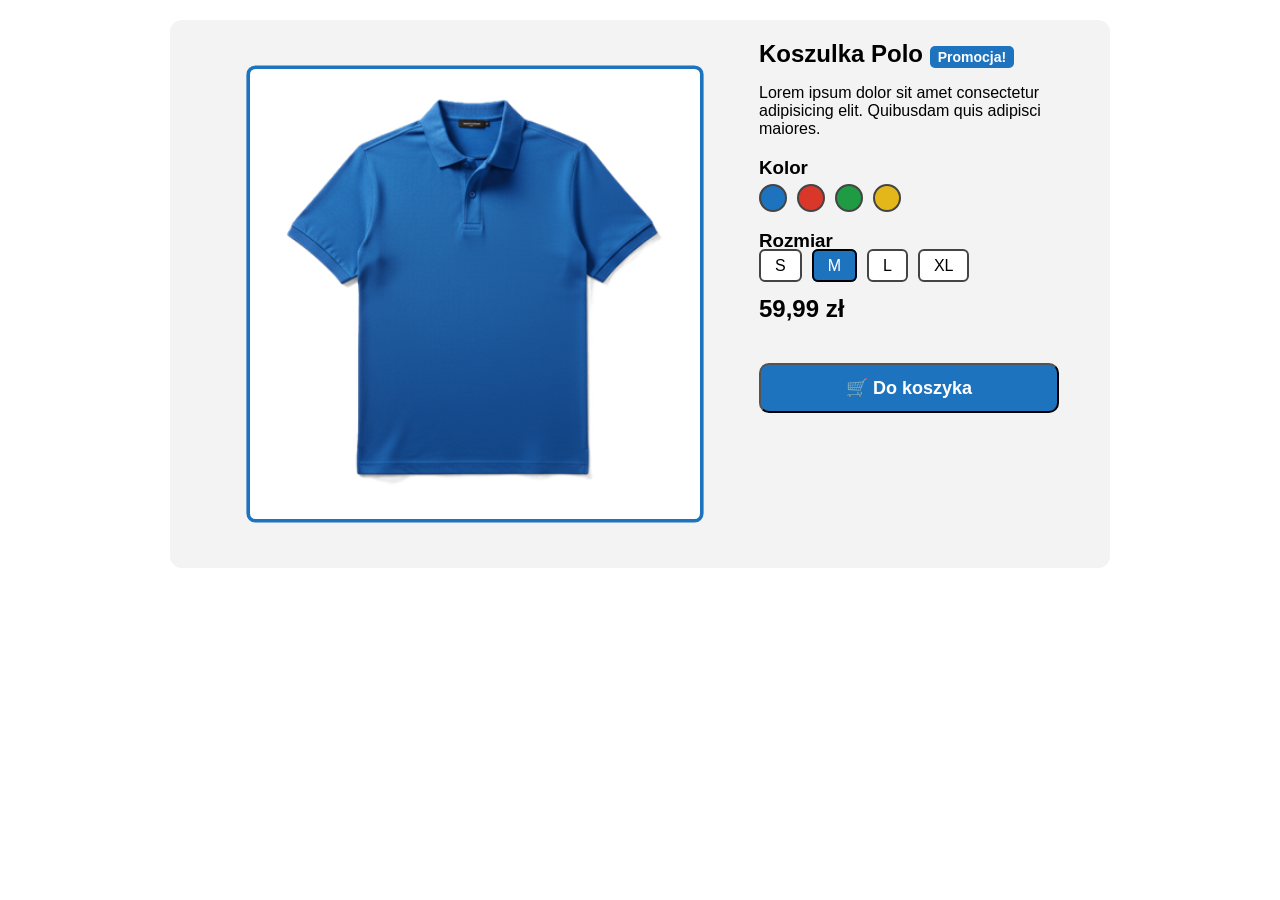
<file: lab-3/index.html>
<!DOCTYPE html>
<html lang="pl">
  <head>
    <meta charset="UTF-8" />
    <title>Lab 3</title>
    <link rel="stylesheet" href="css/polo.css" />
  </head>
  <body>
    <div class="card">
      <div class="image"></div>

      <div class="details">
        <h2 class="header">
          Koszulka Polo <span class="badge">Promocja!</span>
        </h2>

        <p class="desc">
          Lorem ipsum dolor sit amet consectetur adipisicing elit. Quibusdam
          quis adipisci maiores.
        </p>

        <div class="section">
          <h3>Kolor</h3>
          <div class="color_options">
            <label class="color_option">
              <input type="radio" name="color" value="blue" checked />
              <span class="color blue"></span>
            </label>

            <label class="color_option">
              <input type="radio" name="color" value="red" />
              <span class="color red"></span>
            </label>

            <label class="color_option">
              <input type="radio" name="color" value="green" />
              <span class="color green"></span>
            </label>

            <label class="color_option">
              <input type="radio" name="color" value="yellow" />
              <span class="color yellow"></span>
            </label>
          </div>
        </div>

        <div class="section">
          <h3>Rozmiar</h3>
          <div class="sizes">
            <label class="size_option">
              <input type="radio" name="size" value="S" />
              <span class="size">S</span>
            </label>

            <label class="size_option">
              <input type="radio" name="size" value="M" checked />
              <span class="size">M</span>
            </label>

            <label class="size_option">
              <input type="radio" name="size" value="L" />
              <span class="size">L</span>
            </label>

            <label class="size_option">
              <input type="radio" name="size" value="XL" />
              <span class="size">XL</span>
            </label>
          </div>
        </div>
        <h2 class="cena">59,99 zł</h2>

        <button class="button">🛒 Do koszyka</button>
      </div>
    </div>
  </body>
</html>
</file>
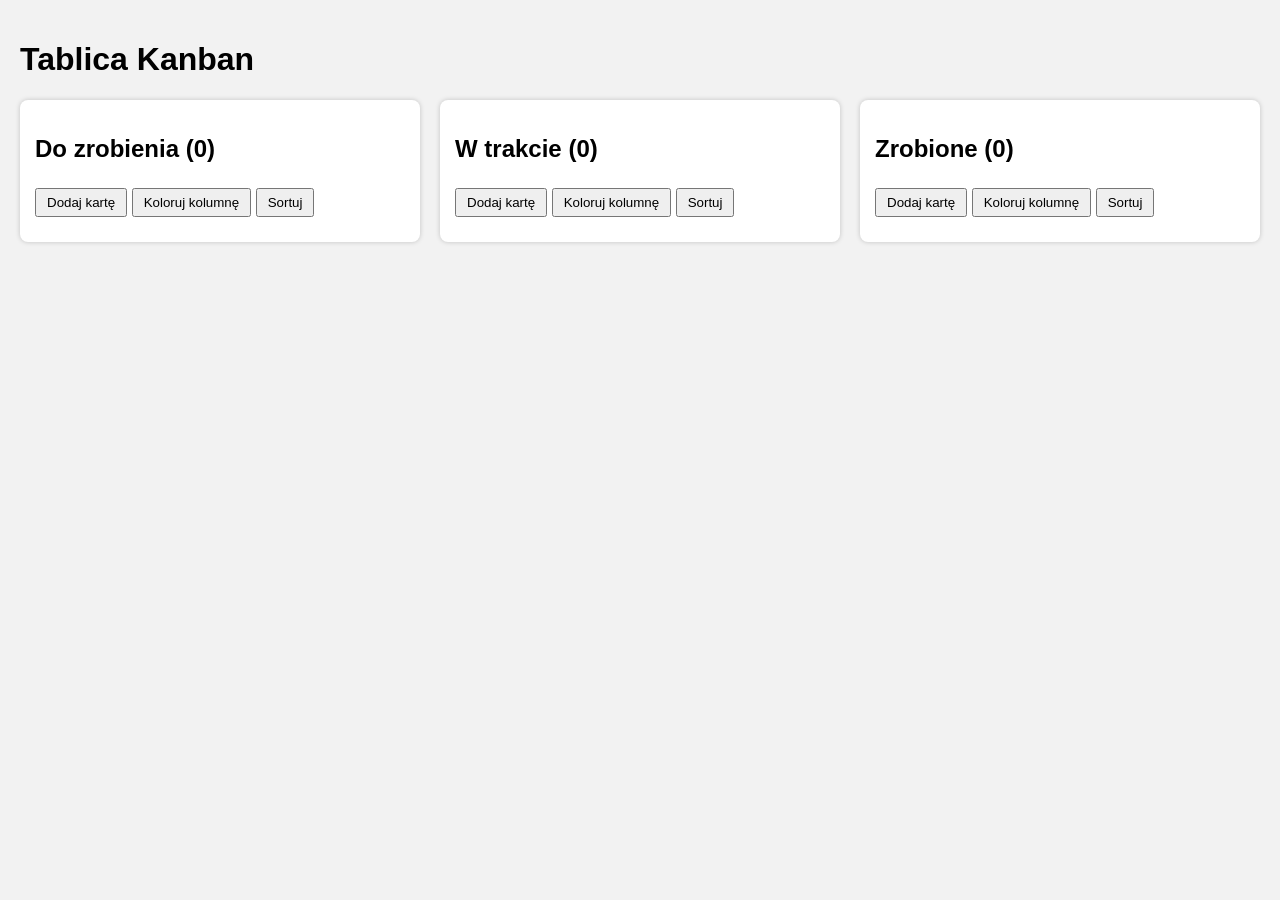
<file: lab-4/index.html>
<!DOCTYPE html>
<html lang="pl">
<head>
    <meta charset="UTF-8" />
    <meta name="viewport" content="width=device-width, initial-scale=1.0" />
    <title>Kanban</title>
    <link rel="stylesheet" href="css/kanban.css" />
</head>
<body>
    <h1>Tablica Kanban</h1>
    <div id="board">
        <div class="column" data-col="todo">
            <h2>Do zrobienia (<span class="count">0</span>)</h2>
            <button class="add-card">Dodaj kartę</button>
            <button class="color-column">Koloruj kolumnę</button>
            <button class="sort">Sortuj</button>
            <div class="cards"></div>
        </div>

        <div class="column" data-col="doing">
            <h2>W trakcie (<span class="count">0</span>)</h2>
            <button class="add-card">Dodaj kartę</button>
            <button class="color-column">Koloruj kolumnę</button>
            <button class="sort">Sortuj</button>
            <div class="cards"></div>
        </div>

        <div class="column" data-col="done">
            <h2>Zrobione (<span class="count">0</span>)</h2>
            <button class="add-card">Dodaj kartę</button>
            <button class="color-column">Koloruj kolumnę</button>
            <button class="sort">Sortuj</button>
            <div class="cards"></div>
        </div>
    </div>

    <script src="kanban.js"></script>
</body>
</html>
</file>
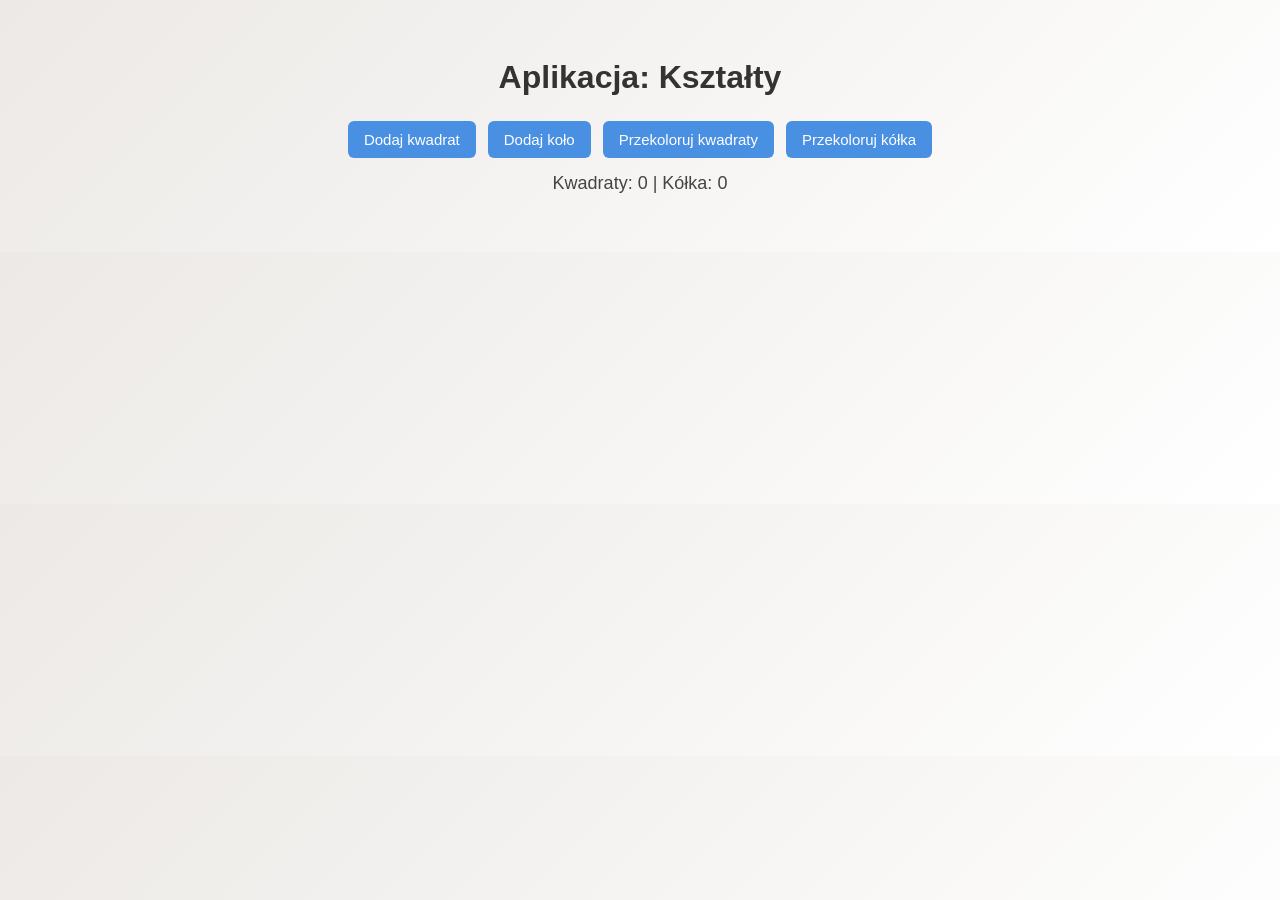
<file: lab-5/index.html>
<!DOCTYPE html>
<html lang="pl">
<head>
<meta charset="UTF-8" />
<meta name="viewport" content="width=device-width, initial-scale=1.0" />
<title>Kształty</title>
<link rel="stylesheet" href="css/style.css" />
</head>
<body>
<h1>Aplikacja: Kształty</h1>


<div id="controls">
<button id="add-square">Dodaj kwadrat</button>
<button id="add-circle">Dodaj koło</button>
<button id="recolor-squares">Przekoloruj kwadraty</button>
<button id="recolor-circles">Przekoloruj kółka</button>
</div>


<div id="counters">
Kwadraty: <span id="count-sq">0</span> |
Kółka: <span id="count-ci">0</span>
</div>


<div id="shapes"></div>


<script type="module" src="app.js"></script>
</body>
</html>
</file>
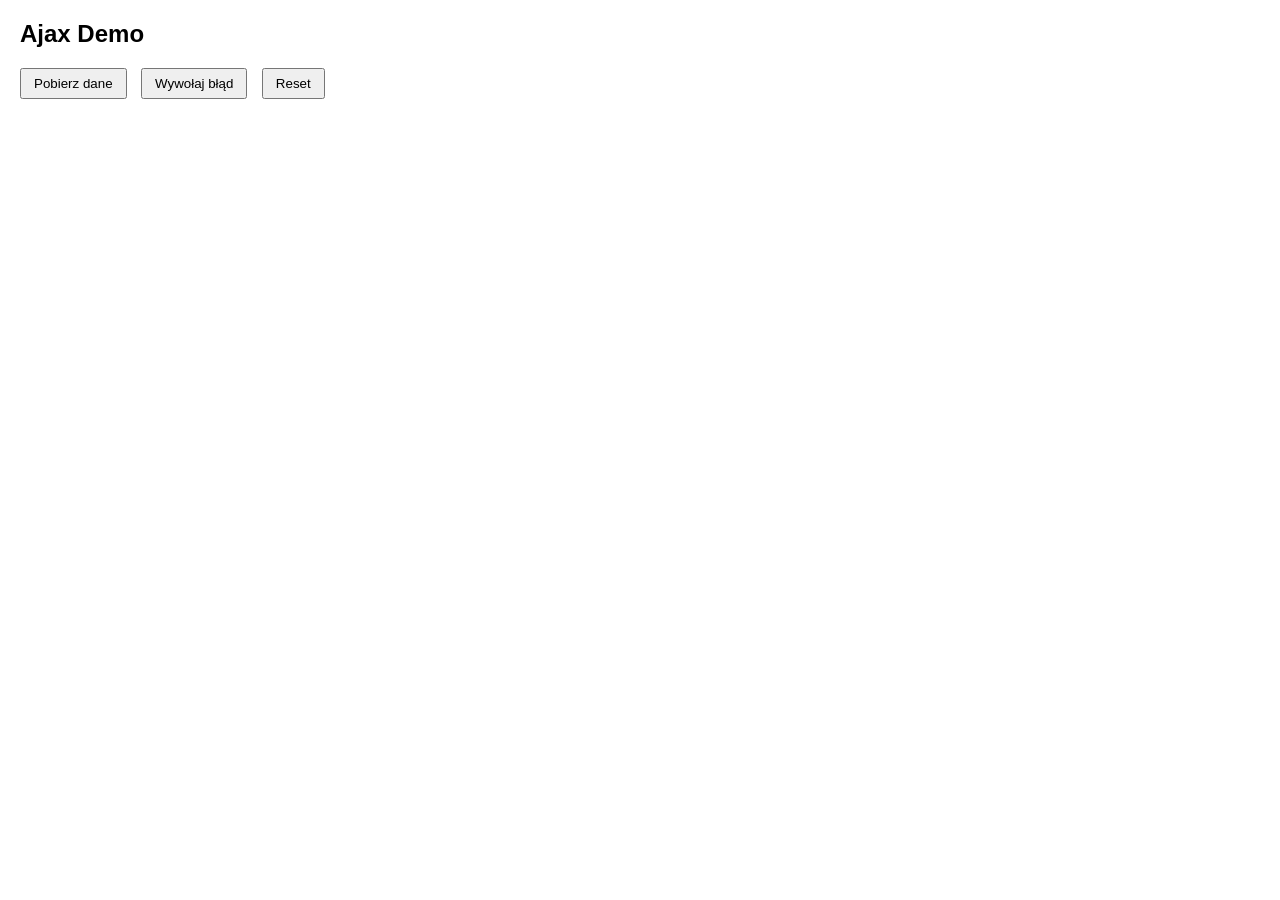
<file: lab-6/index.html>
<!DOCTYPE html>
<html lang="pl">
<head>
  <meta charset="UTF-8">
  <title>Ajax Demo</title>

  <link rel="stylesheet" href="css/style.css">
</head>
<body>

  <h2>Ajax Demo</h2>

  <button id="btnLoad">Pobierz dane</button>
  <button id="btnError">Wywołaj błąd</button>
  <button id="btnReset">Reset</button>

  <div id="loader">Ładowanie...</div>
  <div id="error"></div>
  <ul id="list"></ul>

  <script src= "ajax.js"></script>
  <script src="app.js"></script>

</body>
</html>
</file>
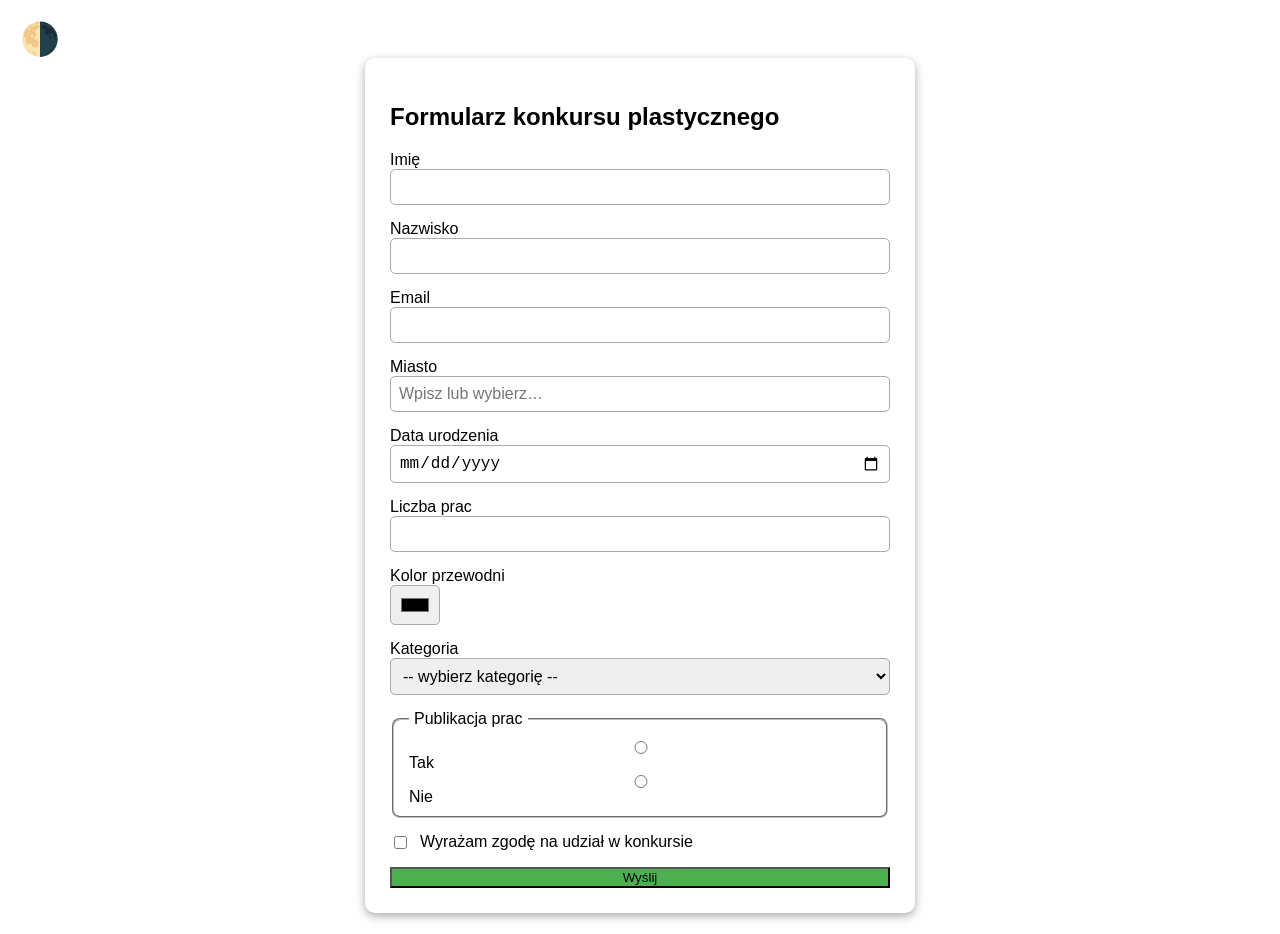
<file: lab-1/konkurs.html>
<!DOCTYPE html>
<html lang="pl">
<head>
    <meta charset="UTF-8">
    <title>Konkurs plastyczny</title>
    <link rel="stylesheet" href="css/konkurs.css">
</head>
<body>

<div class="motyw" title="motyw">🌗</div>

<main>
    <h2>Formularz konkursu plastycznego</h2>

    <form action="https://httpbin.org/get" method="get" class="contest-form">

        <label>Imię
            <input type="text" name="imie" maxlength="30" required>
        </label>

        <label>Nazwisko
            <input type="text" name="nazwisko" maxlength="50" required>
        </label>

        <label>Email
            <input type="email" name="email" required>
        </label>

        <label>Miasto
            <input list="miasta" name="miasto" placeholder="Wpisz lub wybierz…" required>
            <datalist id="miasta">
                <option value="Warszawa"></option>
                <option value="Kraków"></option>
                <option value="Gdańsk"></option>
                <option value="Wrocław"></option>
            </datalist>
        </label>

        <label>Data urodzenia
            <input type="date" name="urodziny" required>
        </label>

        <label>Liczba prac
            <input type="number" name="liczba" min="1" max="6" required>
        </label>

        <label>Kolor przewodni
            <input type="color" name="kolor" required>
        </label>

        <label>Kategoria
            <select name="kategoria" required>
                <option value="">-- wybierz kategorię --</option>
                <option value="dzieci">Dzieci</option>
                <option value="mlodziez">Młodzież</option>
                <option value="dorosli">Dorośli</option>
            </select>
        </label>

        <fieldset>
            <legend>Publikacja prac</legend>
            <label><input type="radio" name="publikacja" value="tak" required> Tak</label>
            <label><input type="radio" name="publikacja" value="nie" required> Nie</label>
        </fieldset>

        <label class="check">
            <input type="checkbox" name="zgoda" required>
            Wyrażam zgodę na udział w konkursie
        </label>

        <button type="submit" class="wyslij">Wyślij</button>

    </form>
</main>

</body>
</html>
</file>
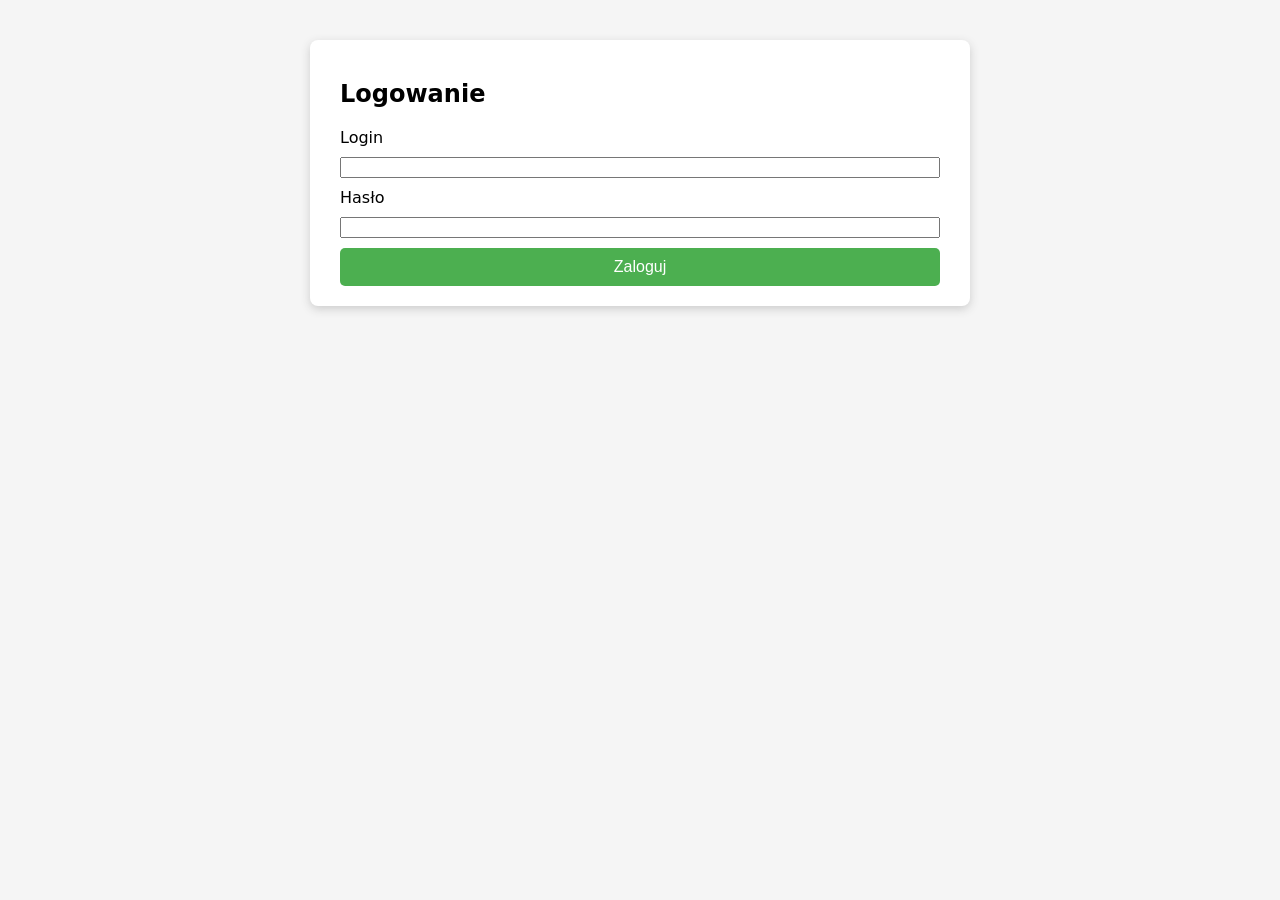
<file: lab-1/login.html>
<!DOCTYPE html>
<html lang="pl">
<head>
    <meta charset="UTF-8">
    <title>Logowanie</title>
    <link rel="stylesheet" href="css/main.css">
</head>
<body>
    <main class="form-container">
        <h2>Logowanie</h2>

        <form action="https://httpbin.org/post" method="post" class="simple-form">
            <label for="login">Login</label>
            <input type="text" id="login" name="login" required>

            <label for="pass">Hasło</label>
            <input type="password" id="pass" name="password" required>

            <button type="submit">Zaloguj</button>
        </form>
    </main>
</body>
</html>
</file>
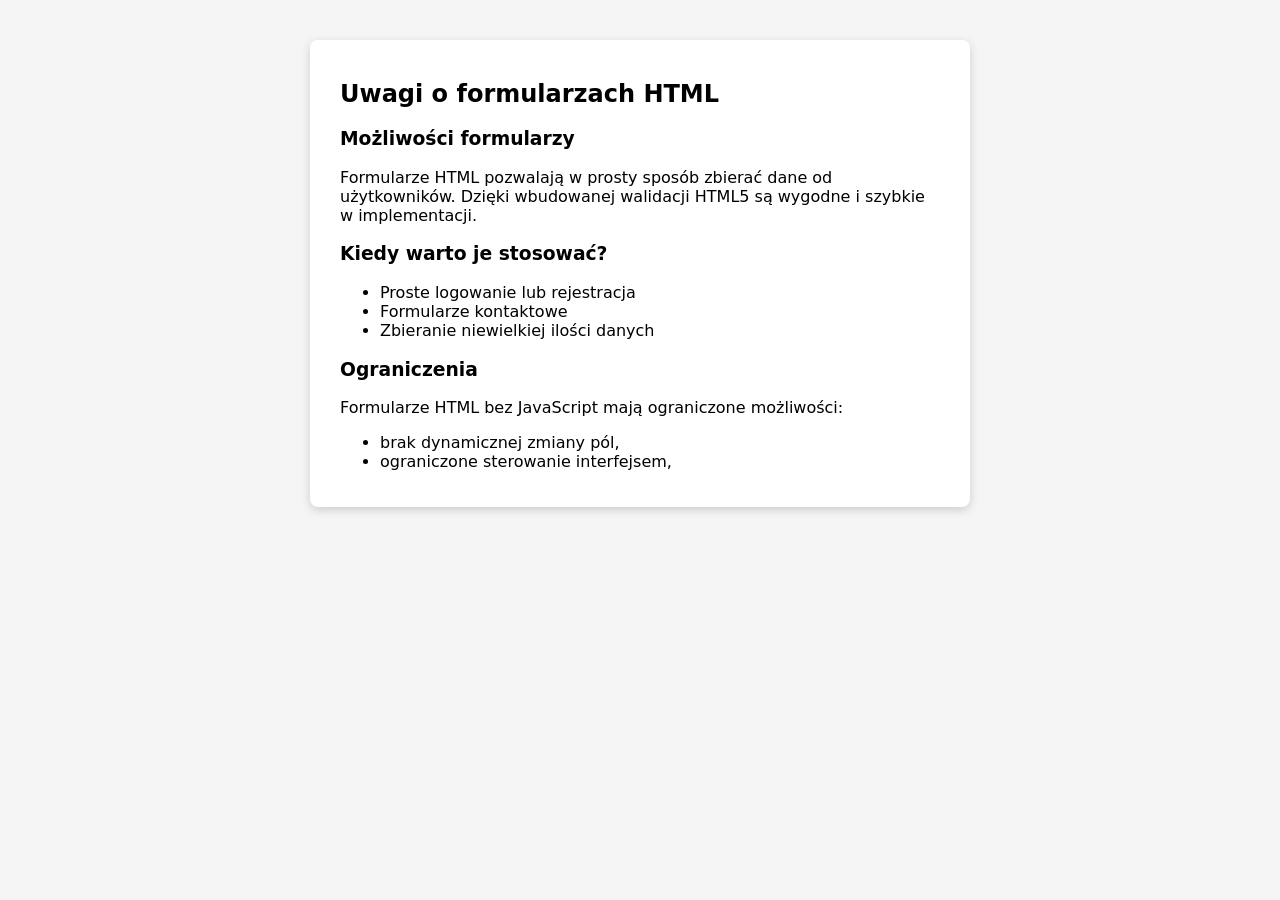
<file: lab-1/uwagi.html>
<!DOCTYPE html>
<html lang="pl">
<head>
    <meta charset="UTF-8">
    <title>Uwagi o formularzach HTML</title>
    <link rel="stylesheet" href="css/main.css">
</head>
<body>

<main class="article">
    <h2>Uwagi o formularzach HTML</h2>

    <section>
        <h3>Możliwości formularzy</h3>
        <p>
            Formularze HTML pozwalają w prosty sposób zbierać dane od użytkowników.
            Dzięki wbudowanej walidacji HTML5 są wygodne i szybkie w implementacji.
        </p>
    </section>

    <section>
        <h3>Kiedy warto je stosować?</h3>
        <ul>
            <li>Proste logowanie lub rejestracja</li>
            <li>Formularze kontaktowe</li>
            <li>Zbieranie niewielkiej ilości danych</li>
        </ul>
    </section>

    <section>
        <h3>Ograniczenia</h3>
        <p>
            Formularze HTML bez JavaScript mają ograniczone możliwości:
        </p>
        <ul>
            <li>brak dynamicznej zmiany pól,</li>
            <li>ograniczone sterowanie interfejsem,</li>
        </ul>
    </section>
</main>

</body>
</html>
</file>
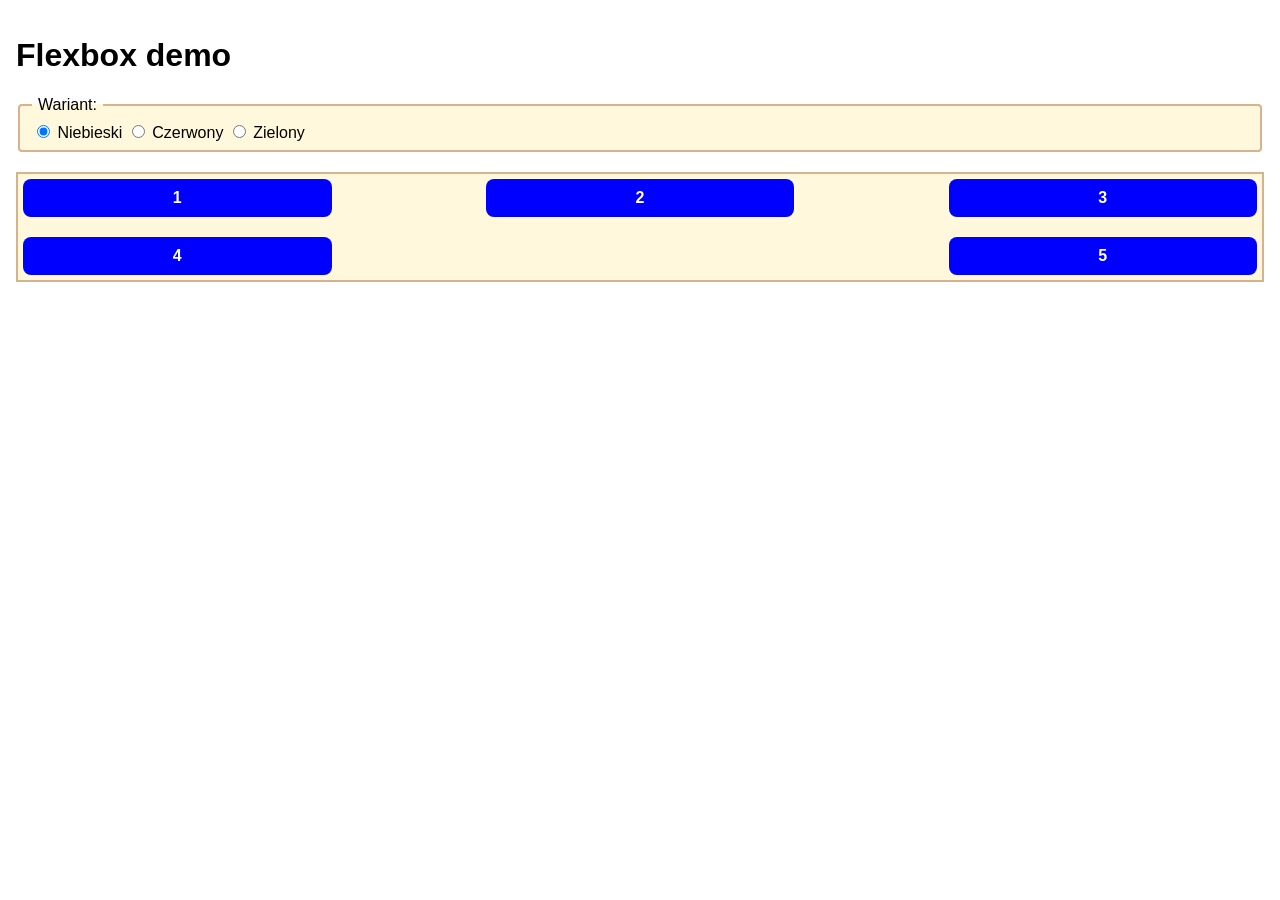
<file: lab-2/flex.html>
<!DOCTYPE html>
<html lang="pl">
  <head>
    <meta charset="UTF-8" />
    <meta 
      name="viewport" 
      content="width=device-width, initial-scale=1.0" 
    >
    <title>Flexbox Demo</title>
    <link rel="stylesheet" href="css/flex.css" />
  </head>
  <body>
    <h1>Flexbox demo</h1>
    <header>
      <fieldset class="theme-picker">
        <legend>Wariant:</legend>
        <label>
          <input type="radio" name="version" value="blue" checked />
          Niebieski
        </label>
        <label
          ><input type="radio" name="version" value="red" />
          Czerwony
        </label>
        <label>
          <input type="radio" name="version" value="green" />
          Zielony
        </label>
      </fieldset>
    </header>
    <div class="container">
      <div class="item">1</div>
      <div class="item">2</div>
      <div class="item">3</div>
      <div class="item">4</div>
      <div class="item">5</div>
    </div>
  </body>
</html>
</file>
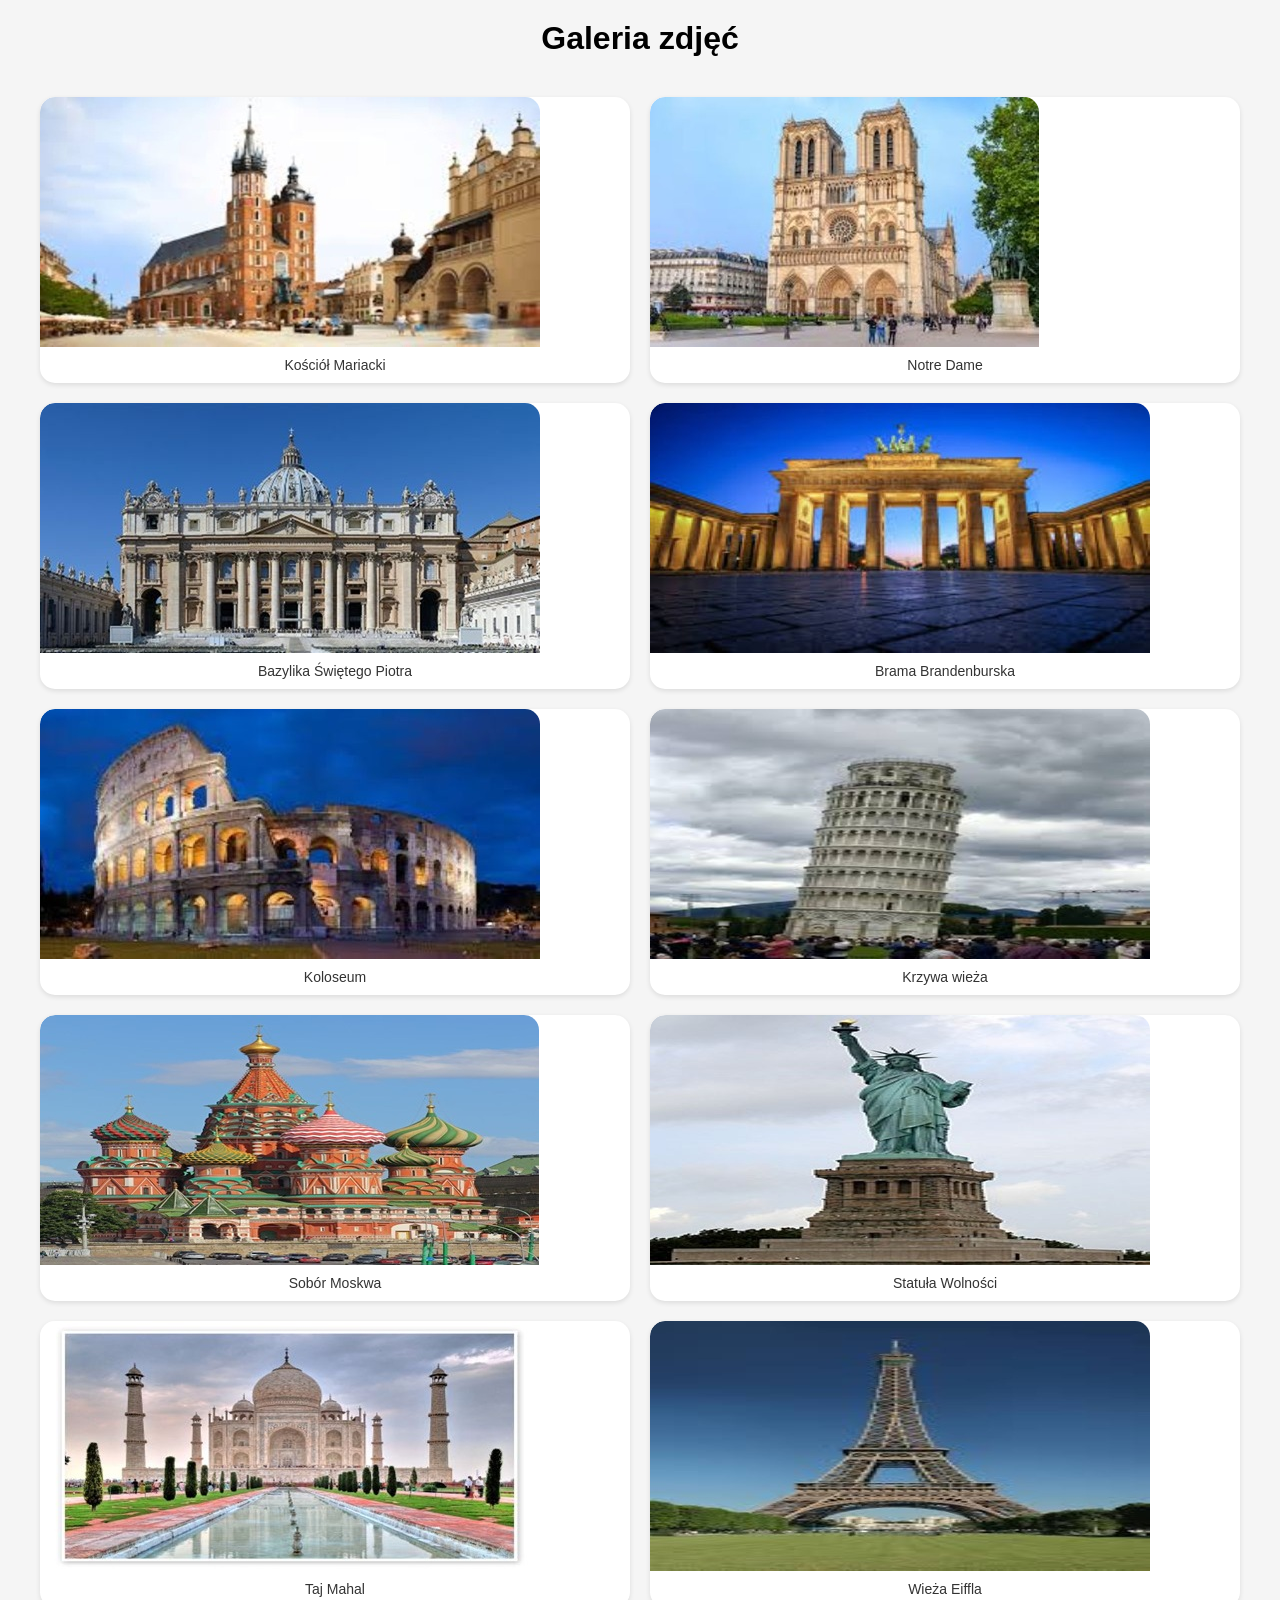
<file: lab-2/galeria.html>
<!DOCTYPE html>
<html lang="pl">
<head>
    <meta charset="UTF-8">
    <meta name="viewport" content="width=device-width, initial-scale=1.0">
    <title>Galeria</title>
    <link rel="stylesheet" href="css/galeria.css">
</head>
<body>
    <h1>Galeria zdjęć</h1>
    <div class="gallery">
         <figure>
      <picture>
        <source media="(min-width:1600px)" srcset="zdjecia_galeria/kosciol_mariacki_1000.jpg">
        <source media="(min-width:1200px) and (max-width:1599px)" srcset="zdjecia_galeria/kosciol_mariacki_500.jpg">
        <source media="(min-width:800px) and (max-width:1199px)" srcset="zdjecia_galeria/kosciol_mariacki_1000.jpg">
        <source media="(max-width:800px)" srcset="zdjecia_galeria/kosciol_mariacki_500.jpg">
        <img src="zdjecia_galeria/kosciol_mariacki_500.jpg" alt="Kościół Mariacki">
      </picture>
      <figcaption>Kościół Mariacki</figcaption>
      </figure>
       <figure>
      <picture>
        <source media="(min-width:1600px)" srcset="zdjecia_galeria/notre_dame_1000.jpg">
        <source media="(min-width:1200px) and (max-width:1599px)" srcset="zdjecia_galeria/notre_dame_500.jpg">
        <source media="(min-width:800px) and (max-width:1199px)" srcset="zdjecia_galeria/notre_dame_1000.jpg">
        <source media="(max-width:800px)" srcset="zdjecia_galeria/notre_dame_500.jpg">
        <img src="zdjecia_galeria/notre_dame_500.jpg" alt="Notre Dame">
      </picture>
      <figcaption>Notre Dame</figcaption>
      </figure>
      <figure>
      <picture>
        <source media="(min-width:1600px)" srcset="zdjecia_galeria/bazylika_sw_piotra_1000.jpg">
        <source media="(min-width:1200px) and (max-width:1599px)" srcset="zdjecia_galeria/bazylika_sw_piotra_500.jpg">
        <source media="(min-width:800px) and (max-width:1199px)" srcset="zdjecia_galeria/bazylika_sw_piotra_1000.jpg">
        <source media="(max-width:800px)" srcset="zdjecia_galeria/bazylika_sw_piotra_500.jpg">
        <img src="zdjecia_galeria/bazylika_sw_piotra_500.jpg" alt="Bazylika Św. Piotra">
      </picture>
      <figcaption>Bazylika Świętego Piotra</figcaption>
    </figure>
    <figure>
      <picture>
        <source media="(min-width:1600px)" srcset="zdjecia_galeria/brama_brandenburska_1000.jpg">
        <source media="(min-width:1200px) and (max-width:1599px)" srcset="zdjecia_galeria/brama_brandenburska_500.jpg">
        <source media="(min-width:800px) and (max-width:1199px)" srcset="zdjecia_galeria/brama_brandenburska_1000.jpg">
        <source media="(max-width:800px)" srcset="zdjecia_galeria/brama_brandenburska_500.jpg">
        <img src="zdjecia_galeria/brama_brandenburska_500.jpg" alt="Brama Brandenburska">
      </picture>
      <figcaption>Brama Brandenburska</figcaption>
      </figure>
      <figure>
      <picture>
        <source media="(min-width:1600px)" srcset="zdjecia_galeria/koloseum_1000.jpg">
        <source media="(min-width:1200px) and (max-width:1599px)" srcset="zdjecia_galeria/koloseum_500.jpg">
        <source media="(min-width:800px) and (max-width:1199px)" srcset="zdjecia_galeria/koloseum_1000.jpg">
        <source media="(max-width:800px)" srcset="zdjecia_galeria/koloseum_500.jpg">
        <img src="zdjecia_galeria/koloseum_500.jpg" alt="Koloseum">
      </picture>
      <figcaption>Koloseum</figcaption>
    </figure>
    <figure>
      <picture>
        <source media="(min-width:1600px)" srcset="zdjecia_galeria/krzywa_wieza_1000.jpg">
        <source media="(min-width:1200px) and (max-width:1599px)" srcset="zdjecia_galeria/krzywa_wieza_500.jpg">
        <source media="(min-width:800px) and (max-width:1199px)" srcset="zdjecia_galeria/krzywa_wieza_1000.jpg">
        <source media="(max-width:800px)" srcset="zdjecia_galeria/krzywa_wieza_500.jpg">
        <img src="zdjecia_galeria/krzywa_wieza_500.jpg" alt="Krzywa wieża">
      </picture>
      <figcaption>Krzywa wieża</figcaption>
    </figure>
    <figure>
      <picture>
        <source media="(min-width:1600px)" srcset="zdjecia_galeria/sobór_moskwa_1000.jpg">
        <source media="(min-width:1200px) and (max-width:1599px)" srcset="zdjecia_galeria/sobór_moskwa_500.jpg">
        <source media="(min-width:800px) and (max-width:1199px)" srcset="zdjecia_galeria/sobór_moskwa_1000.jpg">
        <source media="(max-width:800px)" srcset="zdjecia_galeria/sobór_moskwa_500.jpg">
        <img src="zdjecia_galeria/sobór_moskwa_500.jpg" alt="Sobór Moskwa">
      </picture>
      <figcaption>Sobór Moskwa</figcaption>
    </figure>
    <figure>
      <picture>
        <source media="(min-width:1600px)" srcset="zdjecia_galeria/statula_wolnosci_1000.jpg">
        <source media="(min-width:1200px) and (max-width:1599px)" srcset="zdjecia_galeria/statula_wolnosci_500.jpg">
        <source media="(min-width:800px) and (max-width:1199px)" srcset="zdjecia_galeria/statula_wolnosci_1000.jpg">
        <source media="(max-width:800px)" srcset="zdjecia_galeria/statula_wolnosci_500.jpg">
        <img src="zdjecia_galeria/statula_wolnosci_500.jpg" alt="Statuła Wolności">
      </picture>
      <figcaption>Statuła Wolności</figcaption>
    </figure>
    <figure>
      <picture>
        <source media="(min-width:1600px)" srcset="zdjecia_galeria/taj_mahal_1000.jpg">
        <source media="(min-width:1200px) and (max-width:1599px)" srcset="zdjecia_galeria/taj_mahal_500.jpg">
        <source media="(min-width:800px) and (max-width:1199px)" srcset="zdjecia_galeria/taj_mahal_1000.jpg">
        <source media="(max-width:800px)" srcset="zdjecia_galeria/taj_mahal_500.jpg">
        <img src="zdjecia_galeria/taj_mahal_500.jpg" alt="Taj Mahal">
      </picture>
      <figcaption>Taj Mahal</figcaption>
    </figure>
    <figure>
      <picture>
        <source media="(min-width:1600px)" srcset="zdjecia_galeria/wieza_eiffla_1000.jpg">
        <source media="(min-width:1200px) and (max-width:1599px)" srcset="zdjecia_galeria/wieza_eiffla_500.jpg">
        <source media="(min-width:800px) and (max-width:1199px)" srcset="zdjecia_galeria/wieza_eiffla_1000.jpg">
        <source media="(max-width:800px)" srcset="zdjecia_galeria/wieza_eiffla_500.jpg">
        <img src="zdjecia_galeria/wieza_eiffla_500.jpg" alt="Wieża Eiffla">
      </picture>
      <figcaption>Wieża Eiffla</figcaption>
    </figure>

    </div>
</body>
</html>
</file>
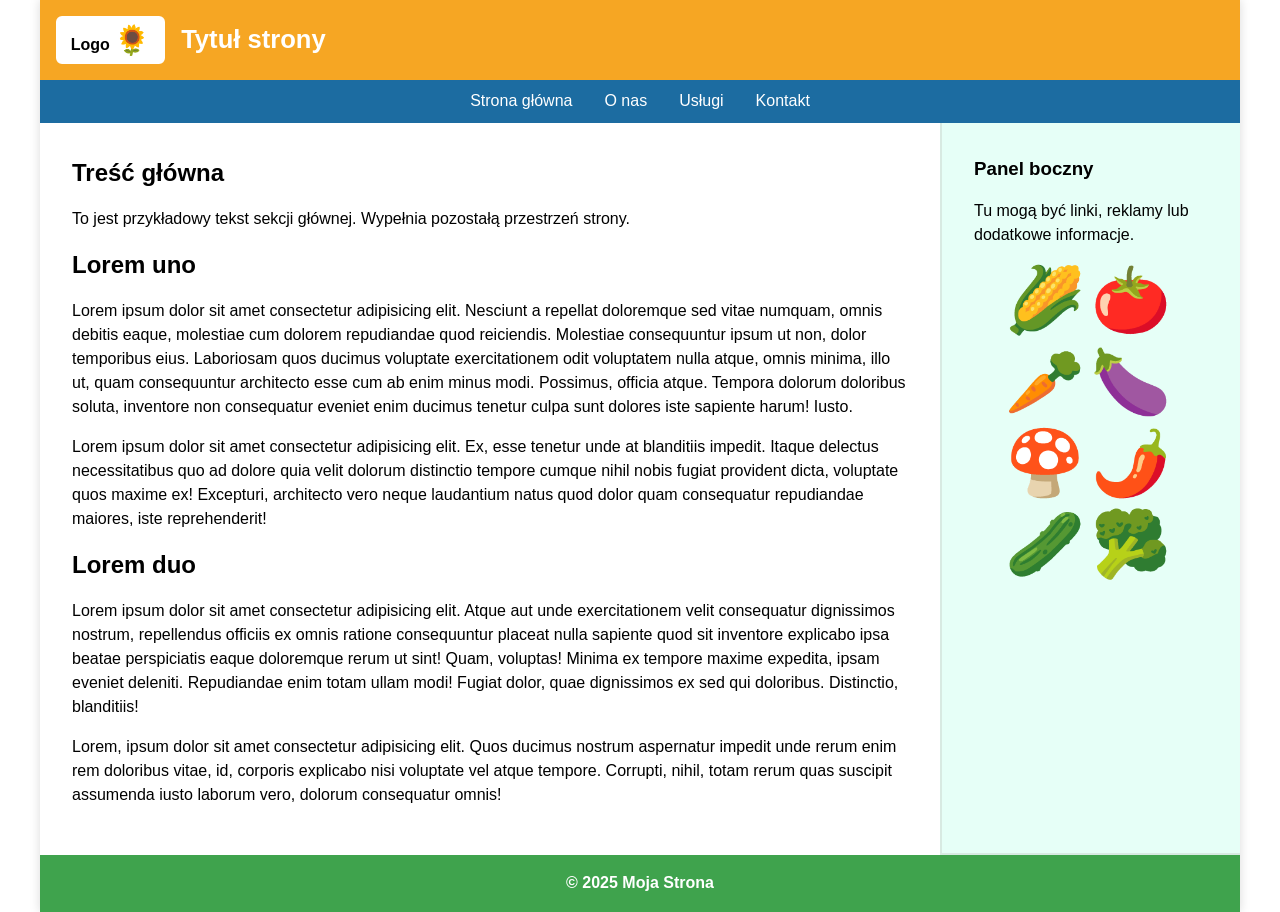
<file: lab-2/grid.html>
<!DOCTYPE html>
<html lang="pl">
  <head>
    <meta charset="UTF-8" />
    <meta 
      name="viewport" 
      content="width=device-width, initial-scale=1.0" 
    >
    <title>Grid Layout Demo</title>
    <link rel="stylesheet" href="css/grid.css" />
  </head>
  <body>
    <div class="container">
      <header>
        <div class="logo">🌻</div>
        <h1>Tytuł strony</h1>
      </header>
      <nav>
        <a href="#">Strona główna</a>
        <a href="#">O nas</a>
        <a href="#">Usługi</a>
        <a href="#">Kontakt</a>
      </nav>
      <main>
        <h2>Treść główna</h2>
        <p>
          To jest przykładowy tekst sekcji głównej. Wypełnia pozostałą
          przestrzeń strony.
        </p>
        <h2>Lorem uno</h2>
        <p> Lorem ipsum dolor sit amet consectetur adipisicing elit. 
        Nesciunt a repellat doloremque sed vitae numquam, omnis debitis eaque,
         molestiae cum dolorem repudiandae quod reiciendis. Molestiae
        consequuntur ipsum ut non, dolor temporibus eius. Laboriosam quos
        ducimus voluptate exercitationem odit voluptatem nulla atque,
        omnis minima, illo ut, quam consequuntur architecto esse cum ab 
        enim minus modi. Possimus, officia atque. Tempora dolorum doloribus 
        soluta, inventore non consequatur eveniet enim ducimus tenetur culpa 
        sunt dolores iste sapiente harum! Iusto.
        </p>
        <p> Lorem ipsum dolor sit amet consectetur adipisicing elit. Ex, esse tenetur unde at blanditiis impedit. 
        Itaque delectus necessitatibus quo ad dolore quia velit dolorum
        distinctio tempore cumque nihil nobis fugiat provident dicta, voluptate quos maxime ex! Excepturi, 
        architecto vero neque laudantium natus quod dolor quam consequatur repudiandae maiores,
        iste reprehenderit!
        </p>
        <h2>Lorem duo</h2>
        <p>Lorem ipsum dolor sit amet consectetur adipisicing elit. Atque aut unde exercitationem velit
            consequatur dignissimos nostrum, repellendus officiis ex omnis ratione consequuntur placeat 
            nulla sapiente quod sit inventore explicabo ipsa beatae perspiciatis eaque doloremque rerum 
            ut sint! Quam, voluptas! Minima ex tempore maxime expedita, ipsam eveniet deleniti. 
            Repudiandae enim totam ullam modi! Fugiat dolor, quae dignissimos ex sed qui doloribus. 
            Distinctio, blanditiis!
        </p>
        <p>Lorem, ipsum dolor sit amet consectetur adipisicing elit. Quos ducimus nostrum aspernatur 
            impedit unde rerum enim rem doloribus vitae, id, corporis explicabo nisi voluptate vel
             atque tempore. Corrupti, nihil, totam rerum quas suscipit assumenda iusto laborum vero,
            dolorum consequatur omnis!
        </p>
      </main>
      <aside>
        <h3>Panel boczny</h3>
        <p>Tu mogą być linki, reklamy lub dodatkowe informacje.</p>
        <div>
          <span>🌽</span><span>🍅</span>
          <span>🥕</span><span>🍆</span>
          <span>🍄</span><span>🌶️</span>
          <span>🥒</span><span>🥦</span>
        </div>
      </aside>
      <footer>
        <p>&copy; 2025 Moja Strona</p>
      </footer>
    </div>
  </body>
</html>
</file>
<file: lab-3/css/polo.css>
:root {
  --blue: #1e73be;
  --red: #d8372a;
  --green: #1e9b43;
  --yellow: #e3b71a;

  --main-color: var(--blue);
  --img-url: url("../img/polo_b.png");
}

body {
  margin: 0;
  padding: 20px;
  background: white;
  font-family: Arial, sans-serif;
}
.image, .button,.color,.size {
  transition: 0.5s ease;
}
.card {
  display: flex;
  gap: 30px;
  padding: 20px;
  background: #f3f3f3;
  border-radius: 12px;
  width: min(900px, 100%);
  margin: auto;
  flex-wrap: wrap;
  justify-content: center;
  width: min(900px, 100%);
}

.card .image{
    background-color: white;
}
.card:has(input[value="S"]:checked) .image {
  transform: scale(0.8);
}

.card:has(input[value="M"]:checked) .image {
  transform: scale(0.9);
}

.card:has(input[value="L"]:checked) .image {
  transform: scale(1);
}

.card:has(input[value="XL"]:checked) .image {
  transform: scale(1.1);
}

.image {
  width: min(500px, 90vw);
  height: min(500px, 90vw);
  background-image: var(--img-url);
  background-size: cover;
  background-position: center;
  border: 4px solid var(--main-color);
  border-radius: 10px;
  max-width: calc(100vw - 40px);
  max-height: calc(100vw - 40px);
}

.details {
  width: min(300px, 90vw);
  max-width: calc(100vw - 40px);
}

.header {
  margin: 0;
}
.badge {
  background: var(--main-color);
  color: white;
  padding: 3px 8px;
  border-radius: 5px;
  font-size: 14px;
}

.section h3 {
  margin-bottom: 5px;
}

.color_options {
  display: flex;
  gap: 10px;
}

.color_option input {
  display: none;
}

.color {
  width: 24px;
  height: 24px;
  border-radius: 50%;
  border: 2px solid #444;
  display: block;
}

.blue { background: var(--blue); }
.red { background: var(--red); }
.green { background: var(--green); }
.yellow { background: var(--yellow); }

.sizes {
  display: flex;
  gap: 10px;
  
}
.size_option:has(input:checked) .size {
  background: var(--main-color);
  color: white;
  border-color: black;
}

.size_option input {
  display: none;
}

.size {
  padding: 6px 14px;
  border: 2px solid #444;
  border-radius: 6px;
  cursor: pointer;
  background: white;
}

.button {
  background: var(--main-color);
  color: white;
  border: 2 solid black;
  font-weight: bold;
  padding: 12px 20px;
  border-radius: 10px;
  cursor: pointer;
  font-size: 18px;
  width: 100%;
  margin-top: 20px;
}

.cena {
  color: black;
}


.card:has(input[value="blue"]:checked) {
  --main-color: var(--blue);
  --img-url: url("../img/polo_b.png");
}

.card:has(input[value="red"]:checked) {
  --main-color: var(--red);
  --img-url: url("../img/polo_r.png");
}

.card:has(input[value="green"]:checked) {
  --main-color: var(--green);
  --img-url: url("../img/polo_g.png");
}

.card:has(input[value="yellow"]:checked) {
  --main-color: var(--yellow);
  --img-url: url("../img/polo_y.png");
}
</file>
<file: lab-4/css/kanban.css>
body {
    font-family: Arial, sans-serif;
    background: #f2f2f2;
    margin: 0;
    padding: 20px;
}
#board {
    display: flex;
    gap: 20px;
}
.column {
    background: white;
    padding: 15px;
    border-radius: 8px;
    width: 30%;
    box-shadow: 0 0 5px rgba(0,0,0,0.2);
}
.cards {
    margin-top: 10px;
}
.card {
    padding: 10px;
    border-radius: 6px;
    margin-bottom: 10px;
    color: white;
    display: flex;
    flex-direction: column;
    gap: 6px;
}
.card-controls {
    display: flex;
    justify-content: space-between;
}
button {
    margin-top: 5px;
    padding: 5px 10px;
    cursor: pointer;
}
</file>
<file: lab-5/css/style.css>
body {
font-family: 'Segoe UI', Tahoma, sans-serif;
background: linear-gradient(135deg, #ece9e6, #ffffff);
padding: 30px;
}

h1 {
text-align: center;
font-weight: 600;
margin-bottom: 25px;
color: #333;
}

#controls {
display: flex;
justify-content: center;
gap: 12px;
flex-wrap: wrap;
margin-bottom: 15px;
}

#controls button {
background: #4a90e2;
color: white;
border: none;
border-radius: 6px;
padding: 10px 16px;
font-size: 15px;
cursor: pointer;
transition: 0.2s;
}

#controls button:hover {
transform: translateY(-2px);
background: #357ab8;
}

#counters {
text-align: center;
margin-bottom: 20px;
font-size: 18px;
font-weight: 500;
color: #444;
}

#shapes {
margin-top: 20px;
display: flex;
flex-wrap: wrap;
justify-content: center;
gap: 15px;
}

.shape {
width: 70px;
height: 70px;
cursor: pointer;
box-shadow: 0 3px 6px rgba(0,0,0,0.2);
transition: transform 0.15s ease;
}

.shape:hover {
transform: scale(1.1);
}

.square {
border-radius: 8px;
}

.circle {
border-radius: 50%;
}
</file>
<file: lab-6/css/style.css>
body {
  font-family: Arial, sans-serif;
  margin: 20px;
}
button {
  margin-right: 10px;
  padding: 6px 12px;
}
#loader {
  display: none;
  font-weight: bold;
}
#error {
  color: red;
  margin-top: 10px;
}
ul {
  margin-top: 15px;
}
</file>
<file: lab-1/css/konkurs.css>
body {
    background: white;
    color: black;
    font-family: Arial;
    margin: 0;
    padding: 20px;
    transition: .3s;
}

.ciemny {
    --bg: #1a1a1a;
    --text: #e5e5e5;
    --card: #333;
}

.motyw {
    font-size: 32px;
    cursor: pointer;
    user-select: none;
}

main {
    max-width: 500px;
    margin: 0 auto;
    background:white;
    padding: 25px;
    border-radius: 10px;
    box-shadow: 0 3px 10px #aaa;
}

.contest-form {
    display: flex;
    flex-direction: column;
    gap: 15px;
}

label {
    display: flex;
    flex-direction: column;
    font-size: 16px;
}

input, select {
    font-size: 16px;
    padding: 8px;
    border-radius: 5px;
    border: 1px solid #aaa;
}

input[type="color"] {
    height: 40px;
    cursor: pointer;
}

fieldset {
    border-radius: 8px;
    padding: 10px 15px;
}

legend { padding: 0 5px; }

input[type="radio"],
input[type="checkbox"] {
    cursor: pointer;
}

.check { flex-direction: row; gap: 10px; }

.wyslij {
    background: #4CAF50;
}

.wyslij:hover {
    background: #45a049;
    cursor: pointer;
}

/* ciemny motyw aktywowany kliknięciem */
body.ciemny select,
body.ciemny input {
    background: #222;
    color: #eee;
    border: 1px solid #555;
}
</file>
<file: lab-1/css/main.css>
body {
    margin: 0;
    font-family: system-ui, sans-serif;
    background: #f5f5f5;
}

header {
    background: #ffffff;
    padding: 20px;
    text-align: center;
    box-shadow: 0 2px 5px #ccc;
}

nav ul {
    list-style: none;
    padding: 0;
    display: flex;
    justify-content: center;
    gap: 25px;
}

nav a {
    text-decoration: none;
    color: #0077aa;
    font-weight: 600;
}

.form-container,
.article {
    max-width: 600px;
    margin: 40px auto;
    background: white;
    padding: 20px 30px;
    border-radius: 8px;
    box-shadow: 0 3px 10px #ccc;
}

.simple-form { display: flex; flex-direction: column; gap: 10px; }

button {
    padding: 10px 18px;
    background: #4CAF50;
    border: none;
    color: white;
    font-size: 16px;
    border-radius: 5px;
}

button:hover {
    cursor: pointer;
    background: #45a049;
}
</file>
<file: lab-2/css/flex.css>
body {
  font-family: Arial, sans-serif;
  margin: 0;
  padding: 1rem;
}

.theme-picker {
    border: 2px solid #d8b28a;
    background-color:cornsilk;
    padding: 8px 12px;
    border-radius: 4px;
    margin-bottom: 20px;

    legend {
        padding: 0 6px;
    }
}
body:has(input[value="blue"]:checked) .container {
    display: flex;
    flex-wrap: wrap;
    justify-content: space-between;
    gap: 20px;
    border: 2px solid #d8b28a;
    background-color:cornsilk;
    padding: 5px;

    @media (max-width: 1024px) {
        flex-direction: column;
        align-items: center;
    }
}


body:has(input[value="blue"]:checked) .container .item {
    background: blue;        
    color: white;
    border-radius: 8px;
    padding: 10px 0;
    font-weight: bold;
    text-align: center;
    align-items: center;
    flex: 0 0 25%;
    width: 400px;
    
}
/*--------------*/
body:has(input[value="red"]:checked) .container {
    display: flex;
    flex-wrap: wrap;
    gap: 10px;
    justify-content: center;
    align-items: center;
    border: 2px solid #d8b28a;
    background-color:cornsilk;
    padding: 5px;
    margin: 5px;
    

    @media (max-width: 1024px) {
        flex-wrap: wrap;
    }
}
body:has(input[value="red"]:checked) .container .item {
    background: red;
    color: white;
    padding: 5px 0;
    border-radius: 8px;
    text-align: center;
    flex: 0 0 15%;
    order: 0;
    @media (max-width: 1024px) {
        flex: 0 0 45%;
    }
}


body:has(input[value="red"]:checked) .container .item:nth-child(1) {
    order: 1;
    text-align: center;
    font-weight: bold;
    flex: 0 0 35% ;
    
    @media (max-width: 1024px) {
        flex: 0 0 90%;
    }
}


body:has(input[value="red"]:checked) .container .item:nth-child(1)::after {
    content: "(Jestem większy i na środku!)";
    display: block;
    font-size: 80%;
}

body:has(input[value="red"]:checked) .container .item:nth-child(4),
body:has(input[value="red"]:checked) .container .item:nth-child(5) {
    order: 2;
}
/*-----------*/
body:has(input[value="green"]:checked) .container {
    display: flex;
    gap: 10px;
    justify-content: space-between;
    border: 2px solid #d8b28a;
    background-color:cornsilk;
    padding: 10px;

    @media (max-width: 1024px) {
        flex-direction: column-reverse;  
        align-items: flex-end;
        
    }
}


body:has(input[value="green"]:checked) .container .item {
    background: #1fae1f;
    color: white;
    padding: 10px 0px;
    border-radius: 8px;
    text-align: center;
    position: relative;  
    min-height: 40px;

    @media (max-width: 1024px) {
        flex-wrap: nowrap;
        float: right;
    }
}
body:has(input[value="green"]:checked) .container .item:nth-child(1) {
    z-index: 1;
    width: 30%;
    font-size: 100%;
    padding: 10px 10px;
    
    @media (max-width: 1024px) {
        width: 85%;
    }
}
    body:has(input[value="green"]:checked) .container .item:nth-child(1)::before {
        content: "😀 ";
        float: left;
        font-size: 200%;
        
        
    }
    body:has(input[value="green"]:checked) .container .item:nth-child(1)::after {
        content: " 😀";
        float: right;
        font-size: 200%;
        
    }

    body:has(input[value="green"]:checked) .container .item:nth-child(2){
    width: 25%;
     @media (max-width: 1024px) {
        width: 73%;
    }
}
    body:has(input[value="green"]:checked) .container .item:nth-child(3){
    width: 20%;
     @media (max-width: 1024px) {
        width: 63%;
    }
}
    body:has(input[value="green"]:checked) .container .item:nth-child(4){
    width: 15%;
     @media (max-width: 1024px) {
        width: 50%;
    }
}
    body:has(input[value="green"]:checked) .container .item:nth-child(5){
    width: 10%;
     @media (max-width: 1024px) {
        width: 35%;
    }
}
</file>
<file: lab-2/css/galeria.css>
body {
    font-family: Arial, sans-serif;
    margin: 0;
    padding: 0;
    background-color: #f5f5f5;
    text-align: center;
}

h1 {
    margin: 20px 0;
}

.gallery {
    display: grid;
    grid-template-columns: 1fr;
    gap: 20px;
    padding: 20px;
    max-width: 1200px;
    margin: 0 auto;
}

figure {
    margin: 0;
    overflow: hidden;
    border-radius: 15px;
    background-color: #fff;
    box-shadow: 0 2px 5px rgba(0,0,0,0.1);
    transition: transform 0.3s, box-shadow 0.3s;
    margin: 0;
}

figure:hover {
    transform: scale(1.05);
    box-shadow: 0 5px 15px rgba(0,0,0,0.3);
}

figure img {
    width: auto;
    height: auto;
    display: block;
    border-radius: 15px 15px 0 0;
    margin: 0;
}

figcaption {
    padding: 10px;
    font-size: 14px;
    color: #333;
}

@media (min-width: 1200px) {
    .gallery {
        grid-template-columns: 1fr 1fr;
    }
}
</file>
<file: lab-2/css/grid.css>
/* Reset stylów */
* {
  margin: 0;
  padding: 0;
  box-sizing: border-box;
}
body {
  font-family: Arial, sans-serif;
}
main, aside {
  h1, h2, h3, p {
    margin-bottom: 1rem;
    line-height: 1.5;
  }
}

.container {
  background: #ffffff;
  min-height: 100vh;
}

header {
  display: flex;
  align-items: center;
  gap: 1rem;
  padding: 1rem;
  background: #f6a623;
  color: #fff;
  
}

header .logo {
  font-size: 1.8rem;
  border: 2px solid white;
  background-color: white;
  padding: 0.3rem 0.8rem;
  border-radius: 6px;
  max-width: 120px;
  max-height: 50px;
  gap: 0.5rem;
  margin: 0;
  
}
header .logo::before {
  content: "Logo ";
  font-size: 1rem;
  color: #000;
  font-weight: bold;
}

header h1 {
  font-size: 1.6rem;
}

nav {
  display: flex;
  background: #1c6ca1;
  flex-wrap: wrap;
  justify-content: center;
}

nav a {
  color: #fff;
  text-decoration: none;
  padding: 0.8rem 1rem;
  display: block;
  font-size: 1rem;
}

main, aside {
  padding: 1rem 1.5rem;
}

main h1, main h2, main h3, main p,
aside h1, aside h2, aside h3, aside p {
  margin-bottom: 1rem;
  line-height: 1.5;
}

aside
{
    padding: 2rem;
    background: #e6fff7;
    border-bottom: 2px solid #d8eae2;
}
aside div
{
    display: flex;
    flex-wrap: wrap;
    justify-content: center;
}
aside div span {
display: inline-block;
font-size: 4rem;
margin-right: 0.4rem;
margin-bottom: 0.4rem;
background-color: #e6fff7;
text-align: center;


}

footer {
  text-align: center;
  padding: 1.2rem;
  background: #3fa34d;
  color: white;
  font-weight: bold;
  
}

@media (min-width: 1024px) {

  body {
    display: flex;
    justify-content: center;
  }

  .container {
    width: 100%;
    max-width: 1200px;
    background: #ffffff;
    box-shadow: 0 0 10px rgba(0,0,0,0.15);
  }

  .container {
    display: grid;
    grid-template-columns: 1fr 300px;
    grid-template-rows: auto auto 1fr auto;
    grid-template-areas:
      "header header"
      "nav nav"
      "main aside"
      "footer footer";
  }

  header {
    grid-area: header;
  }

  nav {
    grid-area: nav;
    float: left;
  }

  main {
    grid-area: main;
    padding: 2rem;
  }

  aside {
    grid-area: aside;
    padding: 2rem;
    background: #e6fff7;
    border-left: 2px solid #d8eae2;
  }
  aside div {
    display: flex;
    flex-wrap: wrap;
    justify-content: center;
  }
  aside div span {
    background-color: #e6fff7;
    justify-content: center;
    display: inline-block;
    font-size: 4rem
  }

  footer {
    grid-area: footer;
  }
}
</file>
